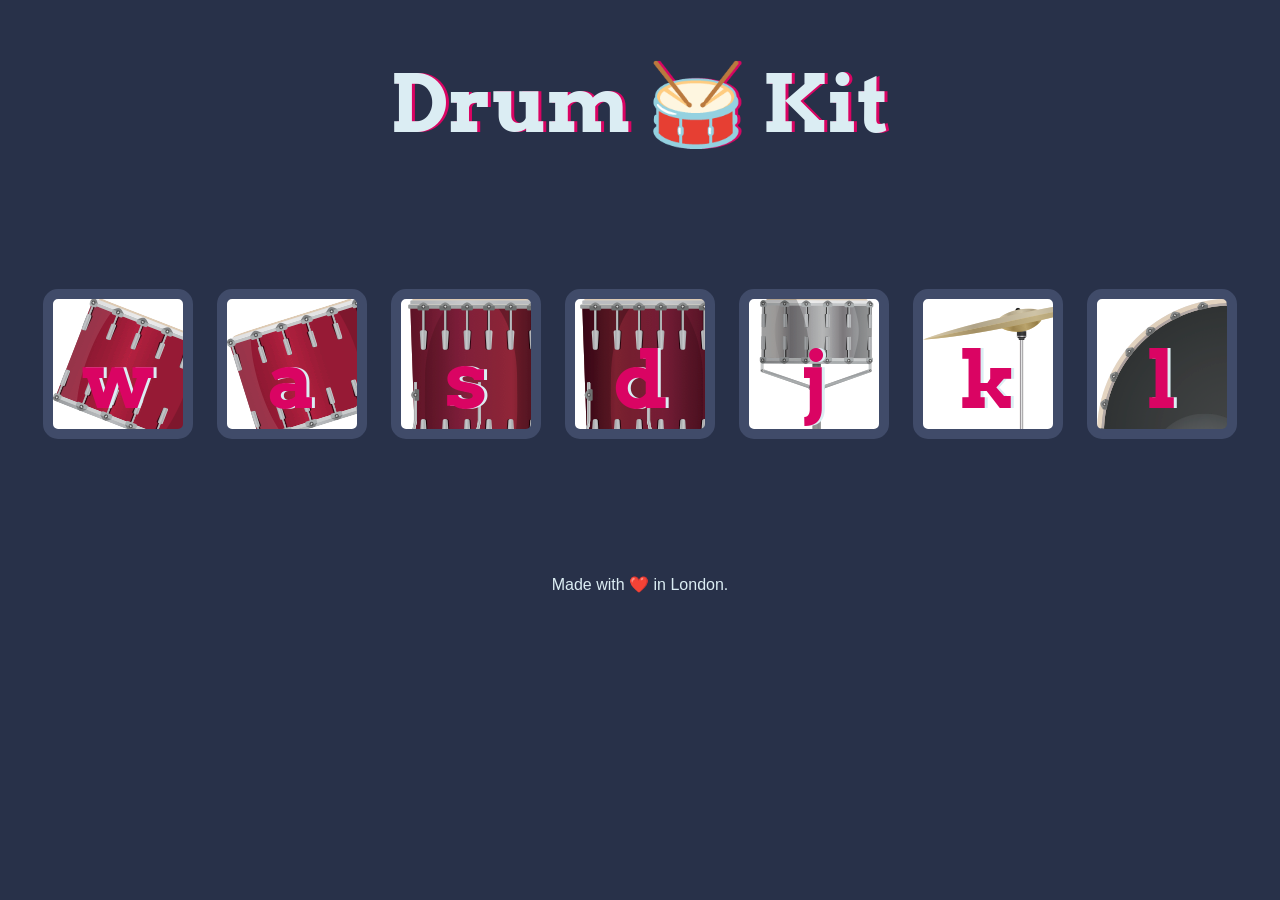
<file: Drum Kit/index.html>
<!DOCTYPE html>
<html lang="en" dir="ltr">

<head>
  <meta charset="utf-8">
  <title>Drum Kit</title>
  <link rel="stylesheet" href="styles.css">
  <link href="https://fonts.googleapis.com/css?family=Arvo" rel="stylesheet">
</head>

<body>
  <h1 id="title">Drum 🥁 Kit</h1>
  <div class="set">
    <button class="w drum">w</button>
    <button class="a drum">a</button>
    <button class="s drum">s</button>
    <button class="d drum">d</button>
    <button class="j drum">j</button>
    <button class="k drum">k</button>
    <button class="l drum">l</button>
  </div>


<script src="index.js" charset="utf-8"></script>

<footer>
  Made with ❤️ in London.
</footer>
</body>
</html>
</file>
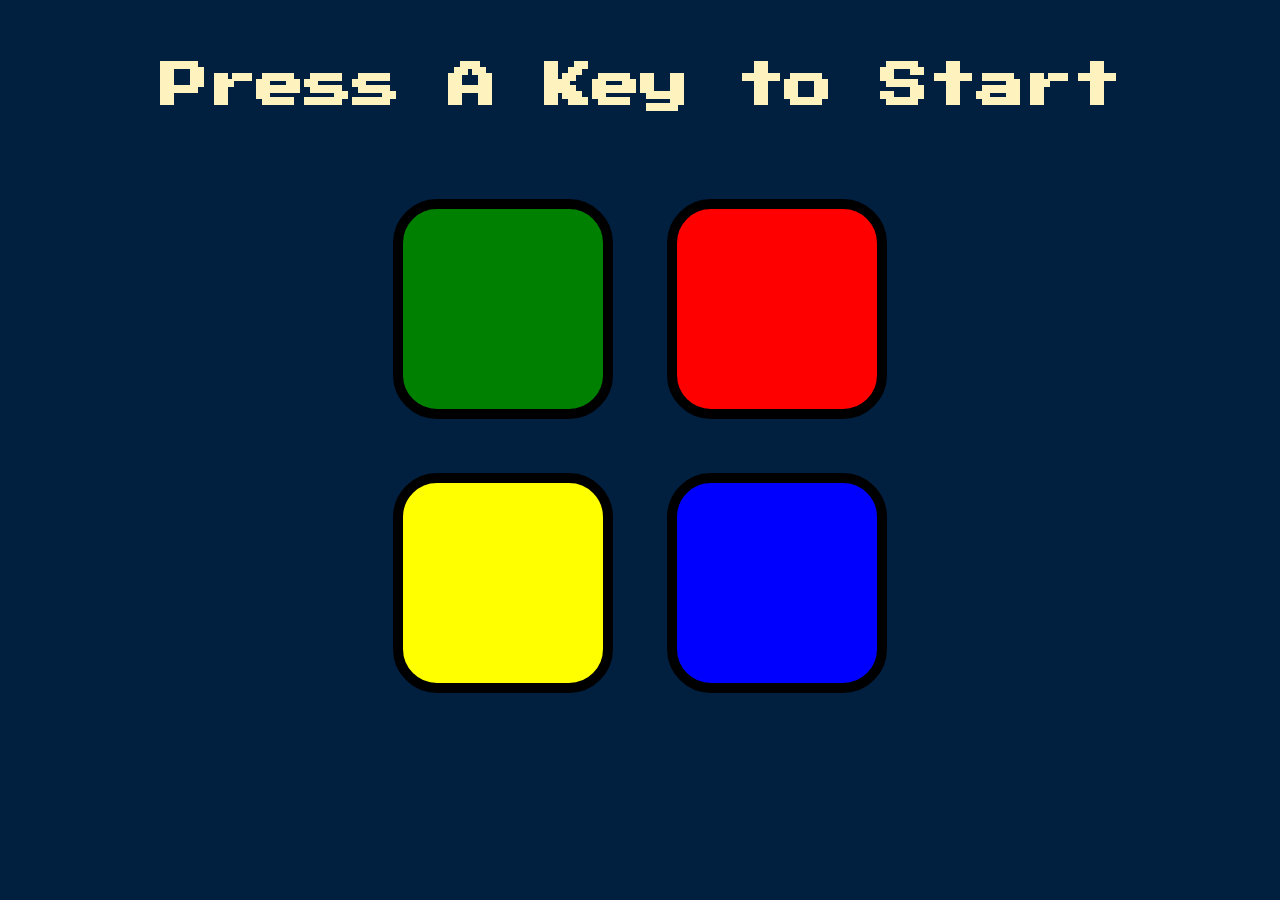
<file: Simon Game/index.html>
<!DOCTYPE html>
<html lang="en" dir="ltr">

<head>
  <meta charset="utf-8">
  <title>Simon</title>
  <link rel="stylesheet" href="styles.css">
  <link href="https://fonts.googleapis.com/css?family=Press+Start+2P" rel="stylesheet">
</head>

<body>
  <h1 id="level-title">Press A Key to Start</h1>
  <div class="container">
    <div lass="row">

      <div type="button" id="green" class="btn green">

      </div>

      <div type="button" id="red" class="btn red">

      </div>
    </div>

    <div class="row">

      <div type="button" id="yellow" class="btn yellow">

      </div>
      <div type="button" id="blue" class="btn blue">

      </div>

    </div>

  </div>

  <script src="https://ajax.googleapis.com/ajax/libs/jquery/3.3.1/jquery.min.js"></script>
  <script src="game.js" charset="utf-8"></script>

</body>

</html>
</file>
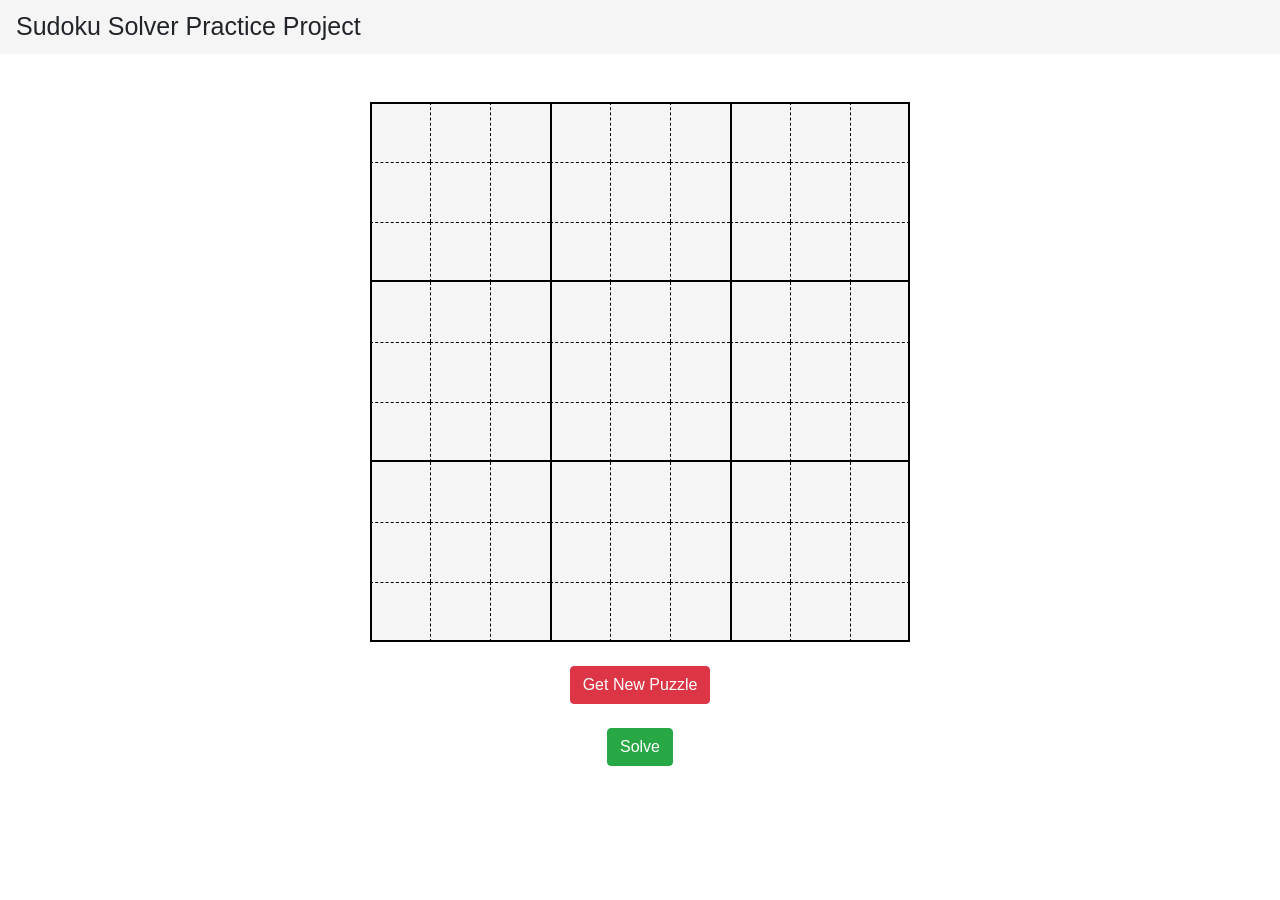
<file: Sudoko Project/index.html>
<!DOCTYPE html>
<html lang="en">

<head>
    <meta charset="UTF-8">
    <meta name="viewport" content="width=device-width, initial-scale=1.0">
    <title>Document</title>
    <link rel="stylesheet" href="https://maxcdn.bootstrapcdn.com/bootstrap/4.0.0/css/bootstrap.min.css"
        integrity="sha384-Gn5384xqQ1aoWXA+058RXPxPg6fy4IWvTNh0E263XmFcJlSAwiGgFAW/dAiS6JXm" crossorigin="anonymous">

    <link rel="stylesheet" href="style.css">
    <script defer src="script.js"></script> 
</head>

<body>
    <nav class="navbar navbar-light " style="font-size: 25px; font-family: sans-serif; background-color: whitesmoke;">

        Sudoku Solver Practice Project

    </nav>
    <br><br>
    <div id="container">

        <div class="lsb tsb" id="0">

        </div>

        <div class="tsb ldb" id="1">

        </div>

        <div class="tsb ldb" id="2">

        </div>

        <div class="tsb lsb" id="3">

        </div>
        <div class="tsb ldb" id="4">

        </div>

        <div class="tsb ldb" id="5">

        </div>
        <div class="tsb lsb" id="6">

        </div>

        <div class="tsb ldb" id="7">

        </div>
        <div class="tsb rsb ldb" id="8">

        </div>

        <div class="lsb tdb" id="9">

        </div>

        <div class="ldb tdb" id="10">

        </div>

        <div class="ldb tdb" id="11">

        </div>

        <div class="lsb tdb" id="12">

        </div>
        <div class="ldb tdb" id="13">

        </div>

        <div class="ldb tdb" id="14">

        </div>
        <div class="lsb tdb" id="15">

        </div>

        <div class="ldb tdb" id="16">

        </div>
        <div class="rsb ldb tdb" id="17">

        </div>

        <div class="lsb bsb tdb" id="18">

        </div>

        <div class="bsb ldb tdb" id="19">

        </div>

        <div class="bsb ldb tdb" id="20">

        </div>

        <div class="bsb lsb tdb" id="21">

        </div>
        <div class="bsb ldb tdb" id="22">

        </div>

        <div class="bsb ldb tdb" id="23">

        </div>
        <div class="bsb lsb tdb" id="24">

        </div>

        <div class="bsb ldb tdb" id="25">

        </div>
        <div class="bsb rsb ldb tdb" id="26">

        </div>

        <div class="lsb" id="27">

        </div>

        <div class="ldb" id="28">

        </div>

        <div class="ldb" id="29">

        </div>

        <div class="lsb" id="30">

        </div>
        <div class="ldb" id="31">

        </div>

        <div class="ldb" id="32">

        </div>
        <div class="lsb" id="33">

        </div>

        <div class="ldb" id="34">

        </div>
        <div class="rsb ldb" id="35">

        </div>

        <div class="lsb tdb" id="36">

        </div>

        <div class="ldb tdb" id="37">

        </div>

        <div class="ldb tdb" id="38">
        </div>

        <div class="lsb tdb" id="39">

        </div>
        <div class="ldb tdb" id="40">

        </div>

        <div class="ldb tdb" id="41">

        </div>
        <div class="lsb tdb" id="42">

        </div>

        <div class="ldb tdb" id="43">

        </div>
        <div class="rsb ldb tdb" id="44">

        </div>

        <div class="lsb bsb tdb" id="45">

        </div>

        <div class="bsb ldb tdb" id="46">

        </div>

        <div class="bsb ldb tdb" id="47">

        </div>

        <div class="bsb lsb tdb" id="48">

        </div>
        <div class="bsb ldb tdb" id="49">

        </div>

        <div class="bsb ldb tdb" id="50">

        </div>
        <div class="bsb lsb tdb" id="51">

        </div>

        <div class="bsb ldb tdb" id="52">

        </div>
        <div class="bsb rsb ldb tdb" id="53">

        </div>

        <div class="lsb" id="54">

        </div>

        <div class="ldb" id="55">

        </div>

        <div class="ldb" id="56">

        </div>

        <div class="lsb" id="57">

        </div>
        <div class="ldb" id="58">

        </div class="ldb">

        <div class="ldb" id="59">

        </div>
        <div class="lsb" id="60">

        </div>

        <div class="ldb" id="61">

        </div>
        <div class="rsb ldb" id="62">

        </div>

        <div class="lsb tdb" id="63">

        </div>

        <div class="ldb tdb" id="64">

        </div>

        <div class="ldb tdb" id="65">

        </div>

        <div class="lsb tdb" id="66">

        </div>
        <div class="ldb tdb" id="67">

        </div>

        <div class="ldb tdb" id="68">

        </div>
        <div class="lsb tdb" id="69">

        </div>

        <div class="ldb tdb" id="70">

        </div>
        <div class="rsb ldb tdb" id="71">

        </div>

        <div class="lsb bsb tdb" id="72">

        </div>

        <div class="bsb ldb tdb" id="73">

        </div>

        <div class="bsb ldb tdb" id="74">

        </div>

        <div class="bsb lsb tdb" id="75">

        </div>
        <div class="bsb ldb tdb" id="76">

        </div>

        <div class="bsb tdb ldb" id="77">

        </div>
        <div class="bsb lsb tdb" id="78">

        </div>

        <div class="bsb ldb tdb" id="79">

        </div>
        <div class="bsb rsb ldb tdb" id="80">

        </div>


    </div>
    <br>
    <div id="buttons">
        <button type="button" class="btn btn-danger" id="generate-sudoku">Get New
            Puzzle</button>&nbsp;&nbsp;&nbsp;&nbsp;
        <button type="button" class="btn btn-success" id="solve">Solve</button>
    </div>
</body>

</html>
</file>
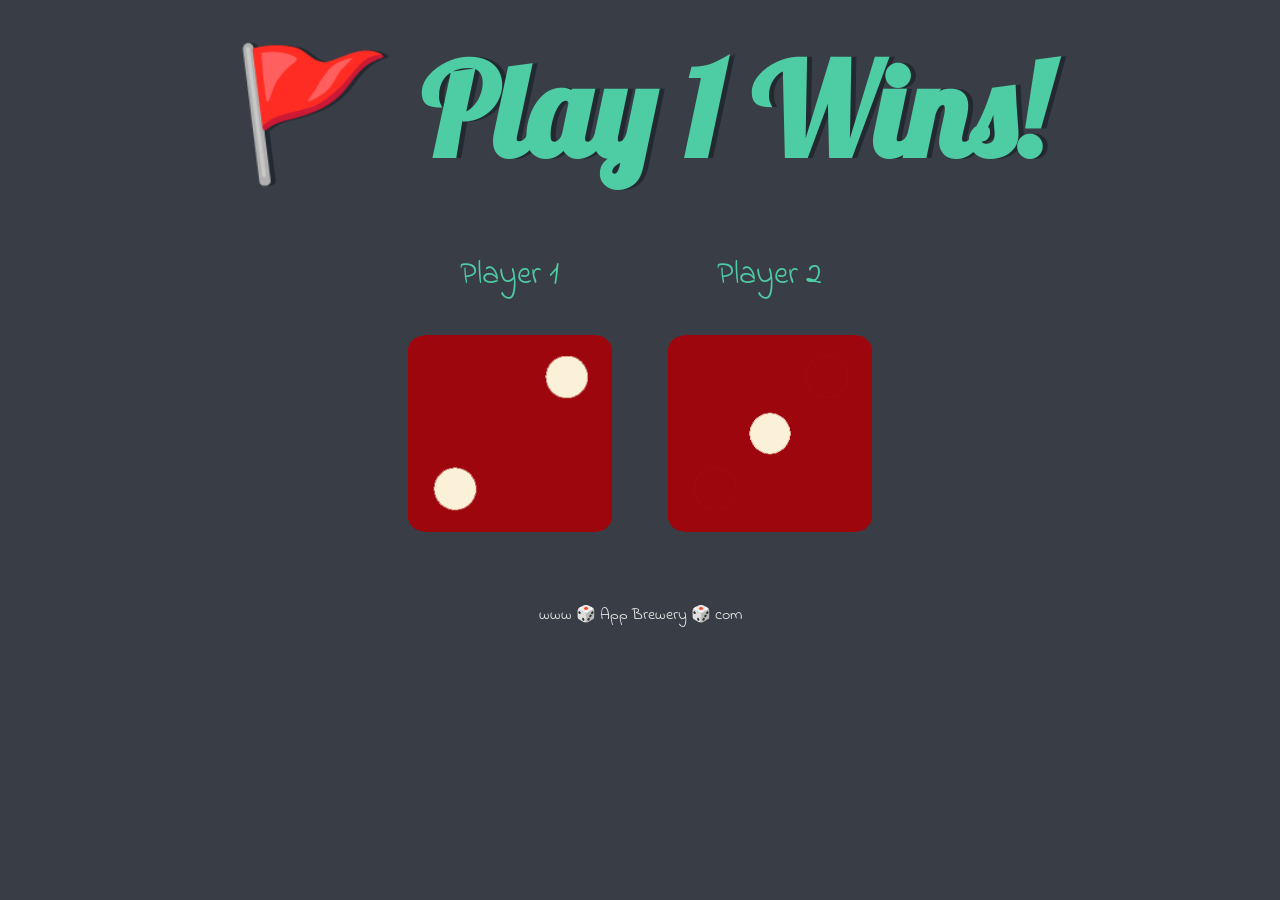
<file: Dicee Challenge/dicee.html>
<!DOCTYPE html>
<html lang="en" dir="ltr">
  <head>
    <meta charset="utf-8">
    <title>Dicee</title>
    <link rel="stylesheet" href="styles.css">
    <link href="https://fonts.googleapis.com/css?family=Indie+Flower|Lobster" rel="stylesheet">

  </head>
  <body>

    <div class="container">
      <h1>Refresh Me</h1>

      <div class="dice">
        <p>Player 1</p>
        <img class="img1" src="images/dice6.png">
      </div>

      <div class="dice">
        <p>Player 2</p>
        <img class="img2" src="images/dice6.png">
      </div>

    </div>

    <script src="index.js" charset="utf-8"></script>

      </body>

      <footer>
        www 🎲 App Brewery 🎲 com
      </footer>
    </html>
</file>
<file: Drum Kit/styles.css>
body {
  text-align: center;
  background-color: #283149;
}

h1 {
  font-size: 5rem;
  color: #DBEDF3;
  font-family: "Arvo", cursive;
  text-shadow: 3px 0 #DA0463;

}

footer {
  color: #DBEDF3;
  font-family: sans-serif;
}

.w {
  background-image: url("images/tom1.png");
}

.a {
  background-image: url("images/tom2.png");
}

.s {
  background-image: url("images/tom3.png");
}

.d {
  background-image: url("images/tom4.png");
}

.j {
  background-image: url("images/snare.png");
}

.k {
  background-image: url("images/crash.png");
}

.l {
  background-image: url("images/kick.png");
}

.set {
  margin: 10% auto;
}

.pressed {
  box-shadow: 0 3px 4px 0 #DBEDF3;
  opacity: 0.5;
}

.red {
  color: red;
}

.drum {
  outline: none;
  border: 10px solid #404B69;
  font-size: 5rem;
  font-family: 'Arvo', cursive;
  line-height: 2;
  font-weight: 900;
  color: #DA0463;
  text-shadow: 3px 0 #DBEDF3;
  border-radius: 15px;
  display: inline-block;
  width: 150px;
  height: 150px;
  text-align: center;
  margin: 10px;
  background-color: white;
}
</file>
<file: Simon Game/styles.css>
body {
  text-align: center;
  background-color: #011F3F;
}

#level-title {
  font-family: 'Press Start 2P', cursive;
  font-size: 3rem;
  margin:  5%;
  color: #FEF2BF;
}

.container {
  display: block;
  width: 50%;
  margin: auto;

}

.btn {
  margin: 25px;
  display: inline-block;
  height: 200px;
  width: 200px;
  border: 10px solid black;
  border-radius: 20%;
}

.game-over {
  background-color: red;
  opacity: 0.8;
}

.red {
  background-color: red;
}

.green {
  background-color: green;
}

.blue {
  background-color: blue;
}

.yellow {
  background-color: yellow;
}

.pressed {
  box-shadow: 0 0 20px white;
  background-color: grey;
}
</file>
<file: Sudoko Project/style.css>
#container{
    height: auto;
    width: 540px;
    background-color: white;
    display: flex;
    flex-wrap: wrap;
    justify-content: space-evenly;
    align-content: space-evenly ;
    margin: 0 auto;
}

#generate-sudoku{
    margin:auto;
    display:block;;
}


#solve{
    margin:auto;
    display:block;;
}

#container div{
    background-color: whitesmoke;
    height: 60px;
    width: 60px;
    box-sizing: border-box;
    font-family: sans-serif;
    text-align: center;
    vertical-align: middle;
    line-height: 60px;
    font-size: 30px;
    color: green;

}

#container div:hover{
    background-color: lightskyblue;
}

.lsb{
    border-left: black 2px solid;
}

.bsb{
    border-bottom: black 2px solid;
}

.rsb{
    border-right: black 2px solid;
}

.tsb{
    border-top: black 2px solid;
}


.ldb{
    border-left: black 0.6px dashed;
}

.bdb{
    border-bottom: black 0.6px dashed;
}

.rdb{
    border-right: black 0.6px dashed;
}

.tdb{
    border-top: black 0.6px dashed;
}
</file>
<file: Dicee Challenge/styles.css>
.container {
  width: 70%;
  margin: auto;
  text-align: center;
}

.dice {
  text-align: center;
  display: inline-block;

}

body {
  background-color: #393E46;
}

h1 {
  margin: 30px;
  font-family: 'Lobster', cursive;
  text-shadow: 5px 0 #232931;
  font-size: 8rem;
  color: #4ECCA3;
}

p {
  font-size: 2rem;
  color: #4ECCA3;
  font-family: 'Indie Flower', cursive;
}

img {
  width: 80%;
}

footer {
  margin-top: 5%;
  color: #EEEEEE;
  text-align: center;
  font-family: 'Indie Flower', cursive;

}
</file>
